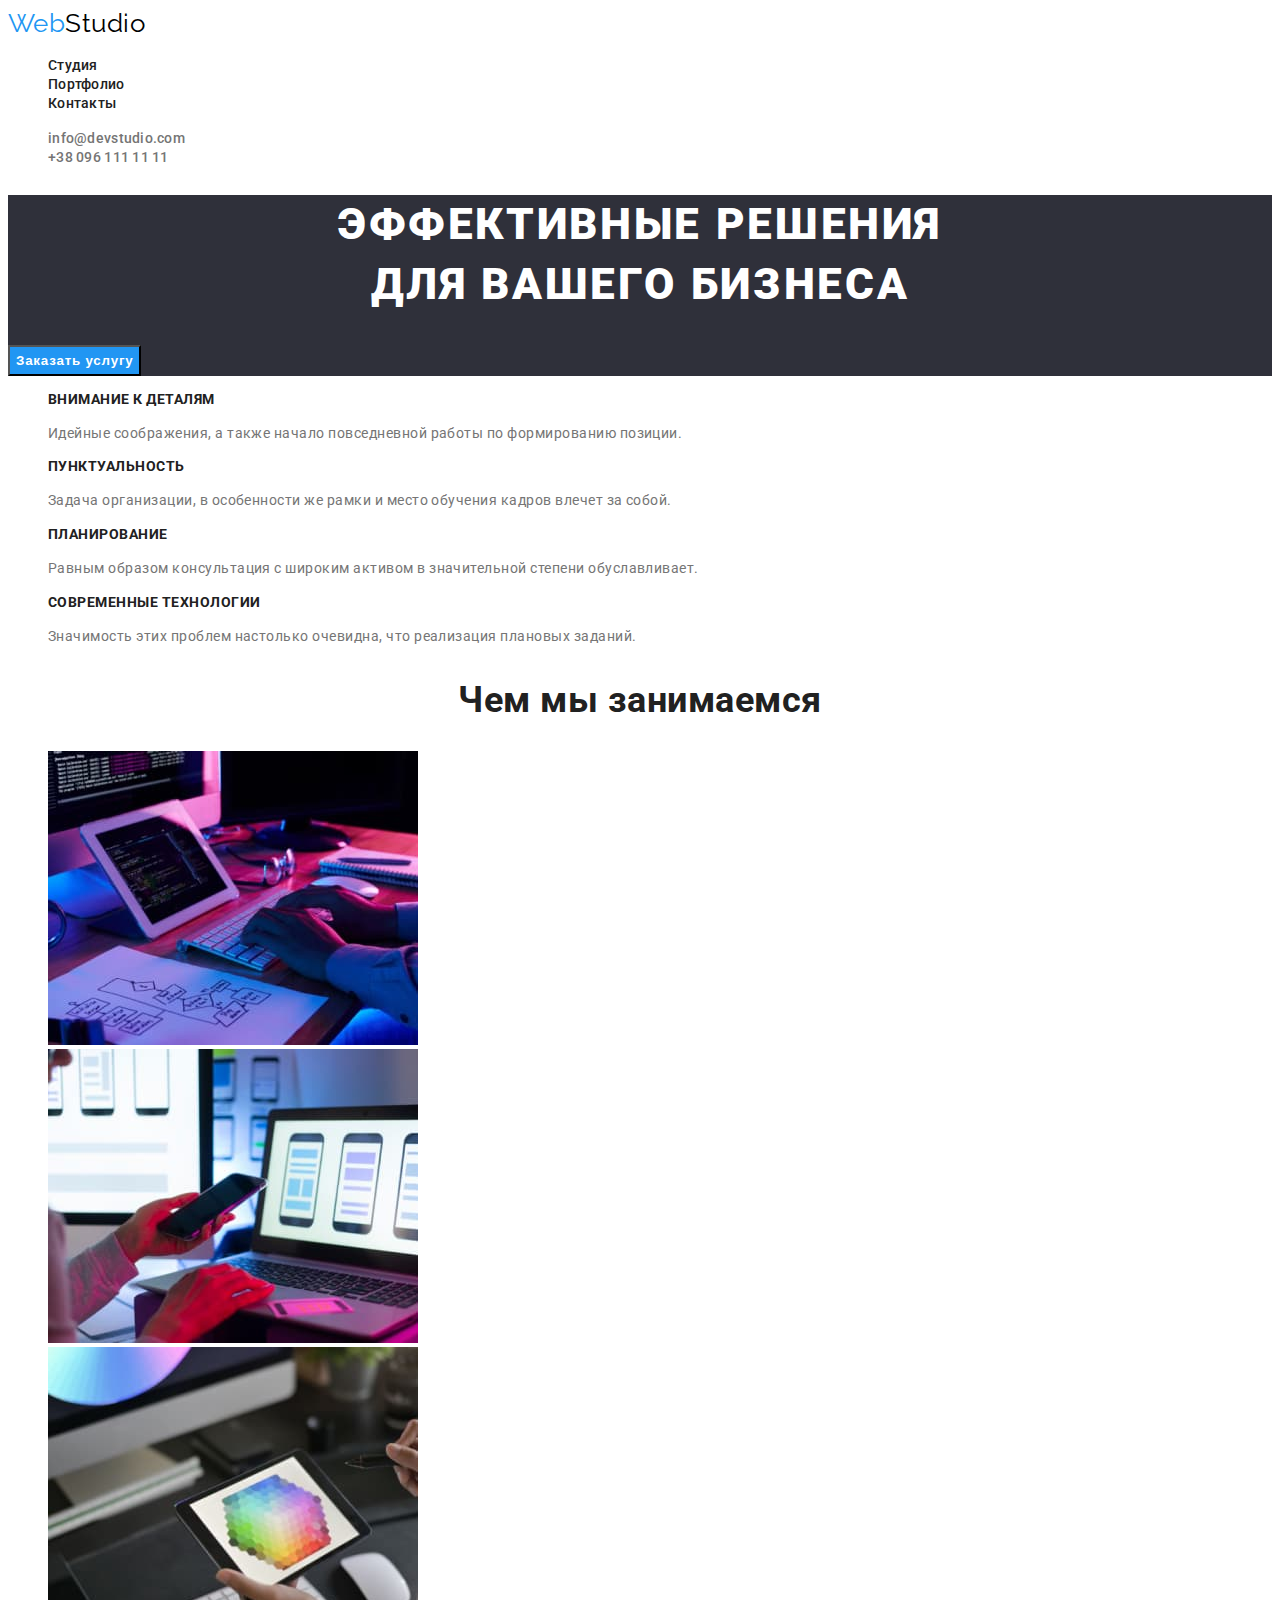
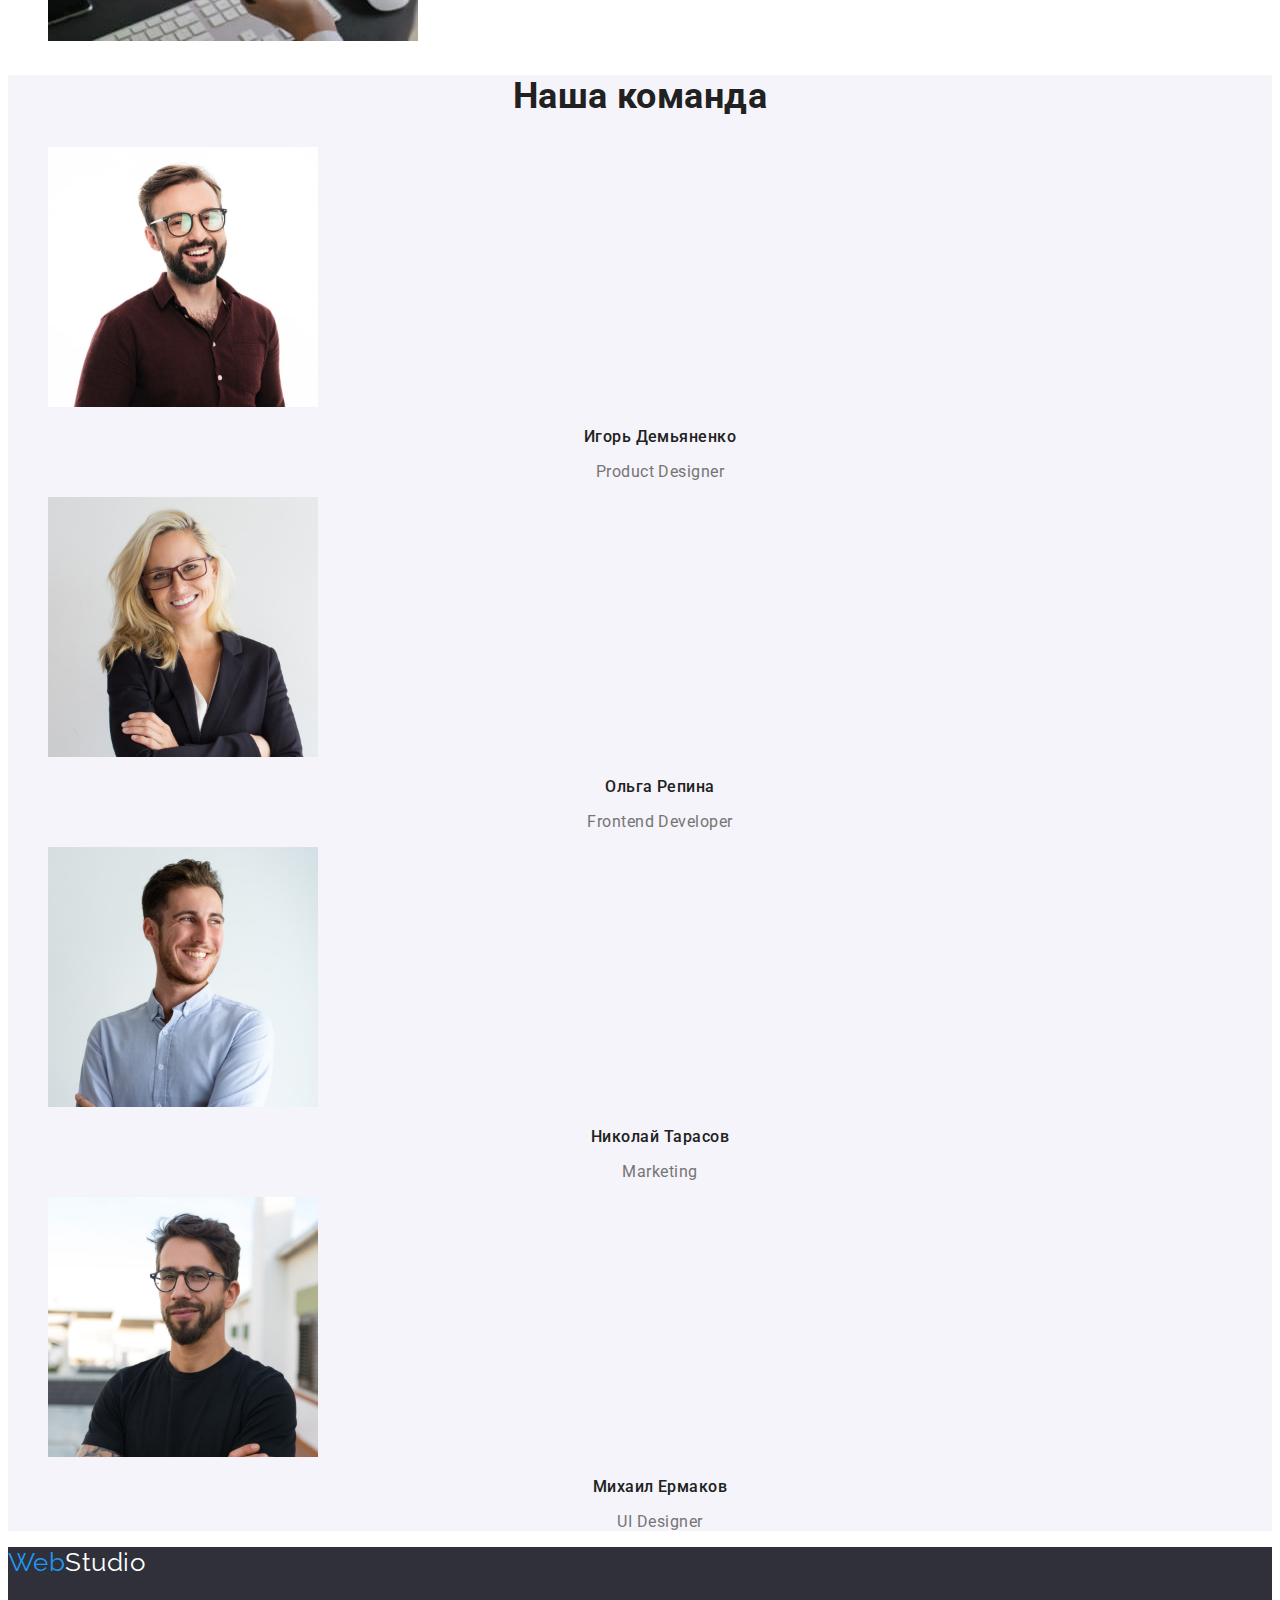
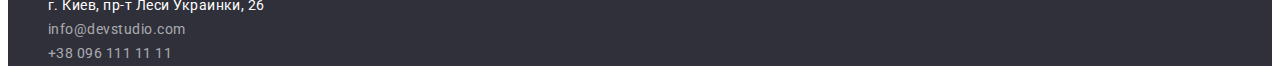
<file: index.html>
<!DOCTYPE html>
<html lang="ru">

<head>
  <meta charset="UTF-8" />
  <meta http-equiv="X-UA-Compatible" content="IE=edge" />
  <meta name="viewport" content="width=device-width, initial-scale=1.0" />
  <title>WebStudio Портфолио</title>
  <link rel="preconnect" href="https://fonts.gstatic.com" />
  <link href="https://fonts.googleapis.com/css2?family=Raleway:wght@700&family=Roboto:wght@400;500;700;900&display=swap"
    rel="stylesheet" />
  <link rel="stylesheet" href="https://cdnjs.cloudflare.com/ajax/libs/modern-normalize/1.0.0/modern-normalize.min.css"
    integrity="sha512-ISS7cAi1PEhQ8jnbJpJZMd29NlhNj4AWYyLOSp2CE/CsHxTCu+r+t0D2yoJudVrd0/8fTVPUVDzY5Tvli75u/g=="
    crossorigin="anonymous" />
  <link rel="stylesheet" href="./css/styles.css" />
</head>

<body>
  <header class="white-bg">
    <a class="logo" href="./index.html"><span class="l1">Web</span><span class="l2">Studio</span>
    </a>
    <nav>
      <ul class="list">
        <li><a class="nav" href="./index.html">Студия</a></li>
        <li><a class="nav" href="./portfolio.html">Портфолио</a></li>
        <li><a class="nav" href="">Контакты</a></li>
      </ul>
    </nav>
    <ul class="list">
      <li>
        <a class="links-top" href="mailto:info@devstudio.com" target="_blank">info@devstudio.com</a>
      </li>
      <li>
        <a class="links-top" href="tel:+380961111111" target="_blank">+38 096 111 11 11</a>
      </li>
    </ul>
  </header>
  <main>
    <section class="dark-bg">
      <h1 class="ind-h1">
        Эффективные решения<br /><span class="white-space">для вашего бизнеса</span>
      </h1>
      <button class="ind-btn" type="button">Заказать услугу</button>
    </section>
    <section>
      <ul class="list">
        <li>
          <h3 class="ind-list1-h3">Внимание к деталям</h3>
          <p class="ind-list1-p">
            Идейные соображения, а также начало повседневной работы по
            формированию позиции.
          </p>
        </li>
        <li>
          <h3 class="ind-list1-h3">Пунктуальность</h3>
          <p class="ind-list1-p">
            Задача организации, в особенности же рамки и место обучения кадров
            влечет за собой.
          </p>
        </li>
        <li>
          <h3 class="ind-list1-h3">Планирование</h3>
          <p class="ind-list1-p">
            Равным образом консультация с широким активом в значительной
            степени обуславливает.
          </p>
        </li>
        <li>
          <h3 class="ind-list1-h3">Современные технологии</h3>
          <p class="ind-list1-p">
            Значимость этих проблем настолько очевидна, что реализация
            плановых заданий.
          </p>
        </li>
      </ul>
    </section>
    <section>
      <h2 class="ind-h2">Чем мы занимаемся</h2>
      <ul class="list">
        <li>
          <img src="./images/we-do/img-01.jpg" width="370" height="294" alt="Планирование" />
        </li>
        <li>
          <img src="./images/we-do/img-02.jpg" width="370" height="294" alt="Дизайн" />
        </li>
        <li>
          <img src="./images/we-do/img-03.jpg" width="370" height="294" alt="Цвет" />
        </li>
      </ul>
    </section>
    <section class="light-bg">
      <h2 class="ind-h2">Наша команда</h2>
      <ul class="list">
        <li>
          <img src="./images/team/img-01.jpg" width="270" height="260" alt="Игорь Демьяненко" />
          <h3 class="ind-list2-h3">Игорь Демьяненко</h3>
          <p class="ind-list2-p">Product Designer</p>
        </li>
        <li>
          <img src="./images/team/img-02.jpg" width="270" height="260" alt="Ольга Репина" />
          <h3 class="ind-list2-h3">Ольга Репина</h3>
          <p class="ind-list2-p">Frontend Developer</p>
        </li>
        <li>
          <img src="./images/team/img-03.jpg" width="270" height="260" alt="Николай Тарасов" />
          <h3 class="ind-list2-h3">Николай Тарасов</h3>
          <p class="ind-list2-p">Marketing</p>
        </li>
        <li>
          <img src="./images/team/img-04.jpg" width="270" height="260" alt="Михаил Ермаков" />
          <h3 class="ind-list2-h3">Михаил Ермаков</h3>
          <p class="ind-list2-p">UI Designer</p>
        </li>
      </ul>
    </section>
  </main>
  <footer class="dark-bg">
    <a class="logo" href="./index.html"><span class="l1">Web</span><span class="l3">Studio</span>
    </a>
    <address>
      <ul class="list">
        <li>
          <a class="address" href="https://goo.gl/maps/Poxogy9ZwxsRHQay8" target="_blank">г. Киев, пр-т Леси Украинки,
            26</a>
        </li>
        <li>
          <a class="links-bot" href="mailto:info@devstudio.com" target="_blank">info@devstudio.com</a>
        </li>
        <li>
          <a class="links-bot" href="tel:+380961111111" target="_blank">+38 096 111 11 11</a>
        </li>
      </ul>
    </address>
  </footer>
</body>

</html>
</file>
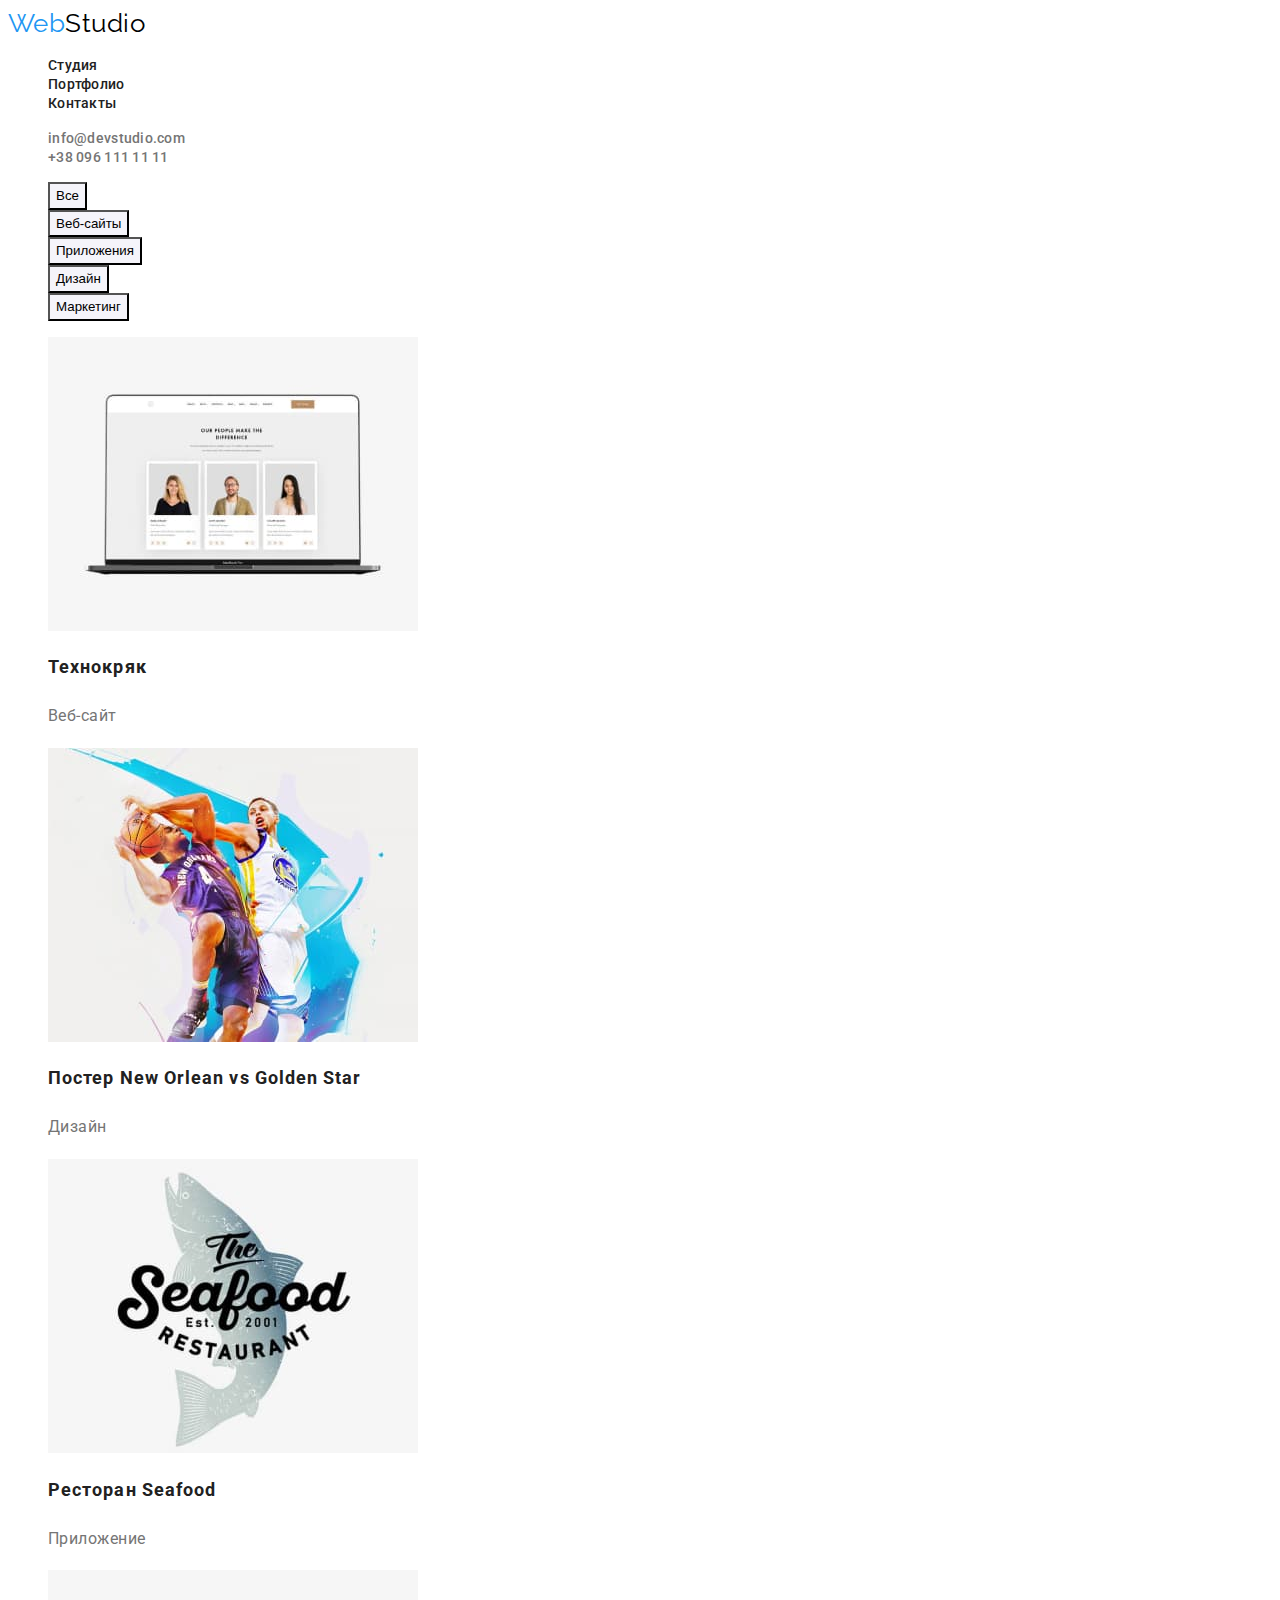
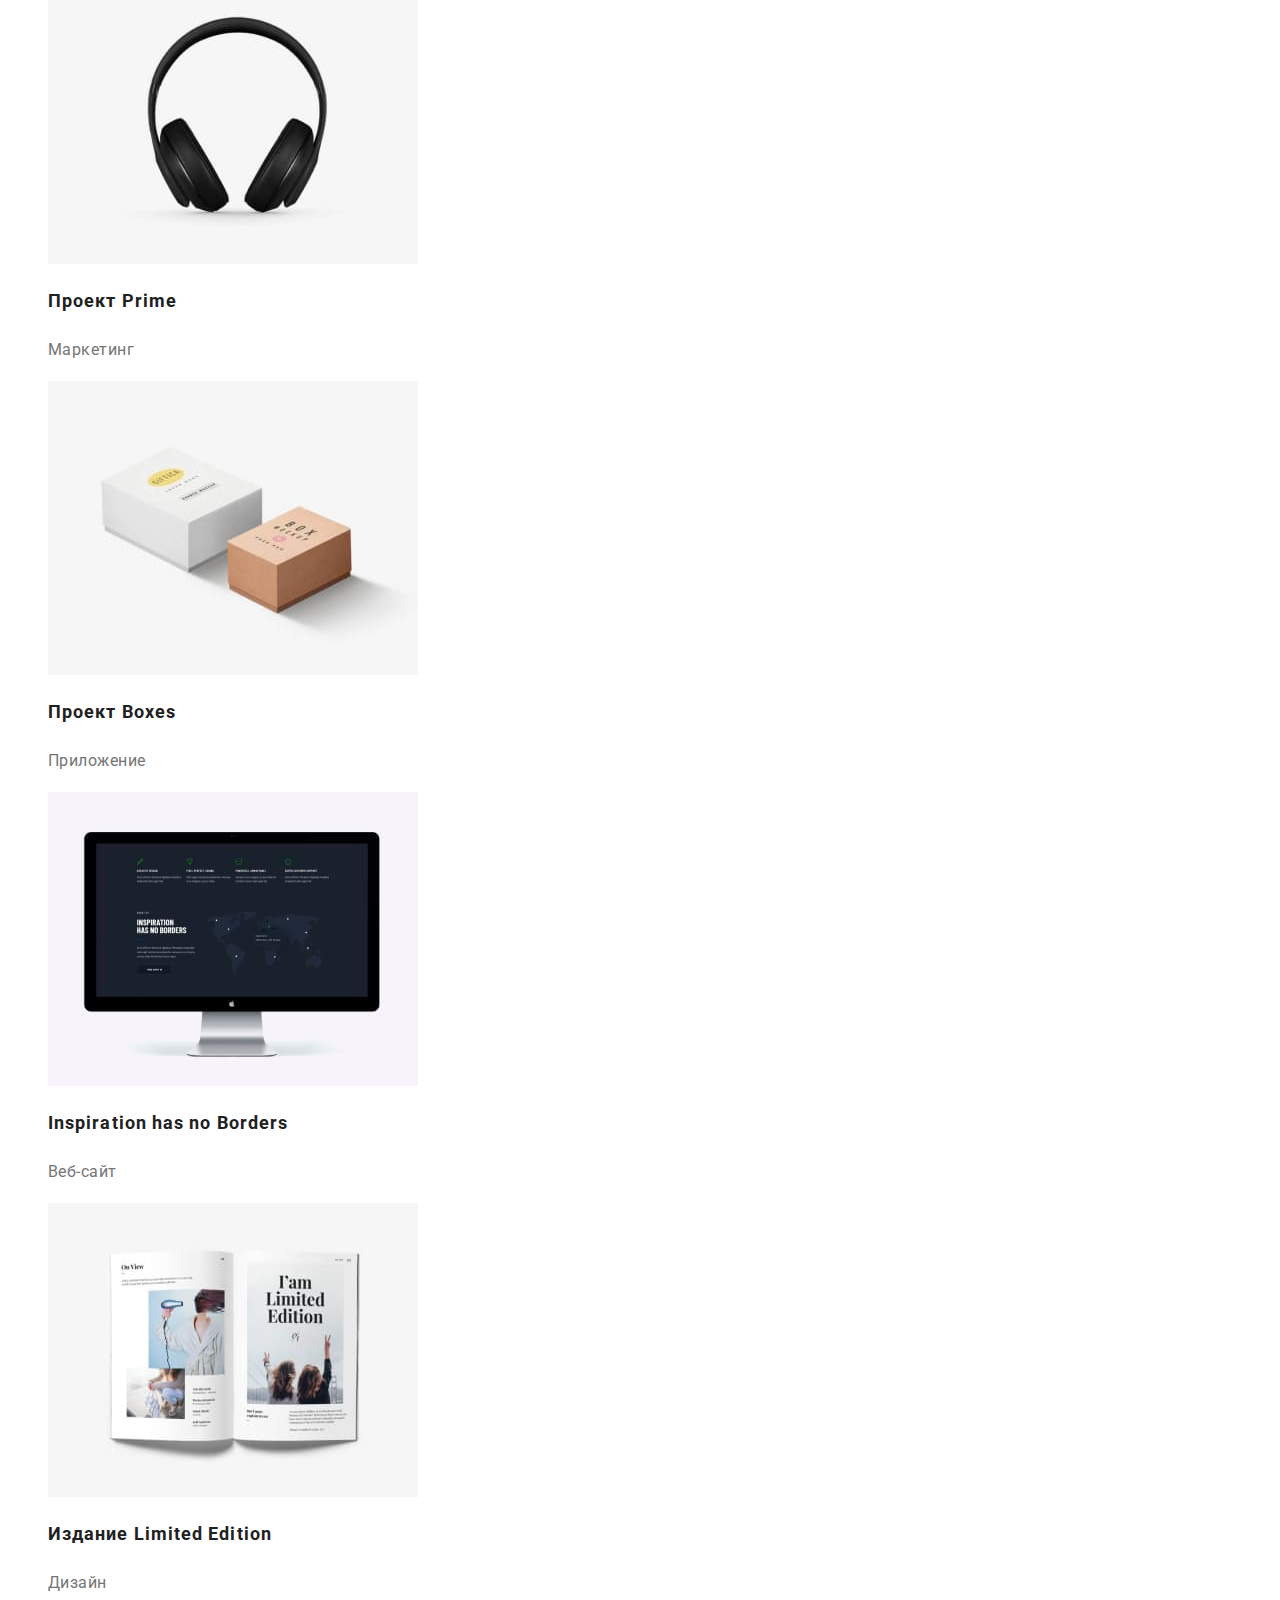
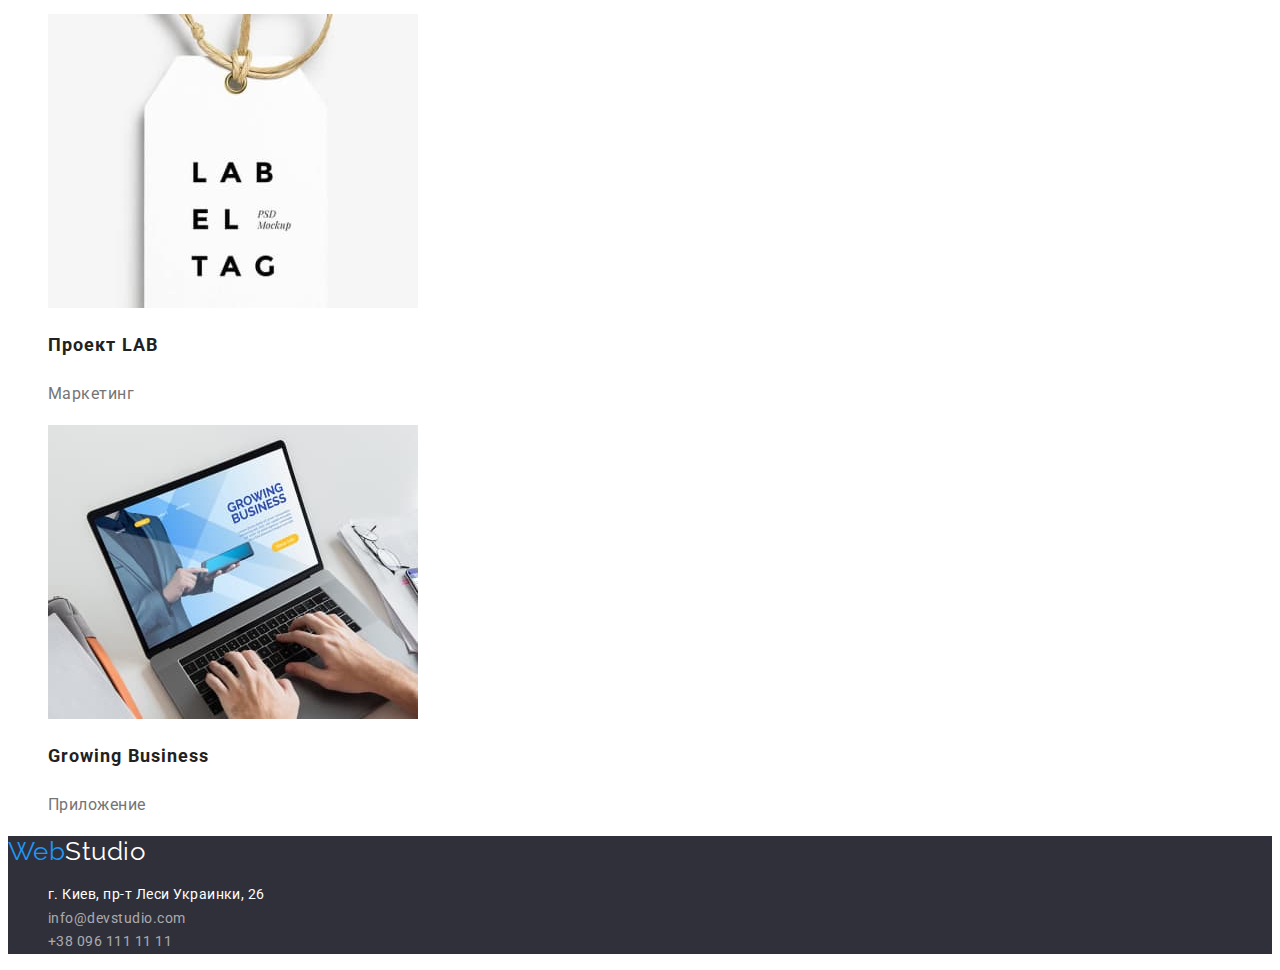
<file: portfolio.html>
<!DOCTYPE html>
<html lang="ru">

<head>
    <meta charset="UTF-8">
    <meta http-equiv="X-UA-Compatible" content="IE=edge">
    <meta name="viewport" content="width=device-width, initial-scale=1.0">
    <title>WebStudio Портфолио</title>
    <link rel="preconnect" href="https://fonts.gstatic.com">
    <link
        href="https://fonts.googleapis.com/css2?family=Raleway:wght@700&family=Roboto:wght@400;500;700;900&display=swap"
        rel="stylesheet">
    <link rel="stylesheet" href="https://cdnjs.cloudflare.com/ajax/libs/modern-normalize/1.0.0/modern-normalize.min.css"
        integrity="sha512-ISS7cAi1PEhQ8jnbJpJZMd29NlhNj4AWYyLOSp2CE/CsHxTCu+r+t0D2yoJudVrd0/8fTVPUVDzY5Tvli75u/g=="
        crossorigin="anonymous" />
    <link rel="stylesheet" href="./css/styles.css">
</head>

<body>
    <header class="white-bg">
        <a class="logo" href="./index.html"><span class="l1">Web</span><span class="l2">Studio</span>
        </a>
        <nav>
            <ul class="list">
                <li><a class="nav" href="./index.html">Студия</a></li>
                <li><a class="nav" href="./portfolio.html">Портфолио</a></li>
                <li><a class="nav" href="">Контакты</a></li>
            </ul>
        </nav>
        <ul class="list">
            <li><a class="links-top" href="mailto:info@devstudio.com" target="_blank">info@devstudio.com</a></li>
            <li><a class="links-top" href="tel:+380961111111" traet="_blank">+38 096 111 11 11</a></li>
        </ul>
    </header>
    <main>
        <section>
            <h1 class="visually-hidden">Фильтр Работ</h1>
            <ul class="list">
                <li><button class="por_btn" type="button">Все</button></li>
                <li><button class="por_btn" type="button">Веб-сайты</button></li>
                <li><button class="por_btn" type="button">Приложения</button></li>
                <li><button class="por_btn" type="button">Дизайн</button></li>
                <li><button class="por_btn" type="button">Маркетинг</button></li>
            </ul>
            <ul class="list">
                <li>
                    <img src="./images/portfolio/img-01.jpg" alt="Веб-сайт: Технокряк">
                    <h2 class="por-list1-h2">Технокряк</h2>
                    <p class="por-list1-p">Веб-сайт</p>
                </li>
                <li>
                    <img src="./images/portfolio/img-02.jpg" width="370" height="294"
                        alt="Дизайн: Постер New Orlean vs Golden Star">
                    <h2 class="por-list1-h2">Постер New Orlean vs Golden Star</h2>
                    <p class="por-list1-p">Дизайн</p>
                </li>
                <li>
                    <img src="./images/portfolio/img-03.jpg" width="370" height="294"
                        alt="Приложение: Ресторан Seafood">
                    <h2 class="por-list1-h2">Ресторан Seafood</h2>
                    <p class="por-list1-p">Приложение</p>
                </li>
                <li>
                    <img src="./images/portfolio/img-04.jpg" width="370" height="294" alt="Маркетинг: Проект Prime">
                    <h2 class="por-list1-h2">Проект Prime</h2>
                    <p class="por-list1-p">Маркетинг</p>
                </li>
                <li>
                    <img src="./images/portfolio/img-05.jpg" alt="Приложение: Проект Boxes">
                    <h2 class="por-list1-h2">Проект Boxes</h2>
                    <p class="por-list1-p">Приложение</p>
                </li>
                <li>
                    <img src="./images/portfolio/img-06.jpg" width="370" height="294"
                        alt="Веб-сайт: Inspiration has no Borders">
                    <h2 class="por-list1-h2">Inspiration has no Borders</h2>
                    <p class="por-list1-p">Веб-сайт</p>
                </li>
                <li>
                    <img src="./images/portfolio/img-07.jpg" width="370" height="294"
                        alt="Дизайн: Издание Limited Edition">
                    <h2 class="por-list1-h2">Издание Limited Edition</h2>
                    <p class="por-list1-p">Дизайн</p>
                </li>
                <li>
                    <img src="./images/portfolio/img-08.jpg" width="370" height="294" alt="Маркетинг: Проект LAB">
                    <h2 class="por-list1-h2">Проект LAB</h2>
                    <p class="por-list1-p">Маркетинг</p>
                </li>
                <li>
                    <img src="./images/portfolio/img-09.jpg" width="370" height="294"
                        alt="Приложение: Growing Business">
                    <h2 class="por-list1-h2">Growing Business</h2>
                    <p class="por-list1-p">Приложение</p>
                </li>
            </ul>
        </section>
    </main>
    <footer class="dark-bg">
        <a class="logo" href="./index.html"><span class="l1">Web</span><span class="l3">Studio</span>
        </a>
        <address>
            <ul class="list">
                <li>
                    <a class="address" href="https://goo.gl/maps/Poxogy9ZwxsRHQay8" target="_blank">г. Киев, пр-т Леси
                        Украинки,
                        26</a>
                </li>
                <li>
                    <a class="links-bot" href="mailto:info@devstudio.com" target="_blank">info@devstudio.com</a>
                </li>
                <li>
                    <a class="links-bot" href="tel:+380961111111" target="_blank">+38 096 111 11 11</a>
                </li>
            </ul>
        </address>
    </footer>

</body>

</html>
</file>
<file: css/styles.css>
:root {
  --text-cl: #212121;
  --text-alt-cl: #757575;
  --text-logo-cl: #000000;
  --text-links-cl: #ffffff;
  --text-bot-links-cl: rgba(255, 255, 255, 0.6);
  --text-accent-cl: #2196f3;

  --bg-darck-cl: #2f303a;
  --bg-light-cl: #f5f4fa;
  --bg-white-cl: #ffffff;

  --font-main: "Roboto", Arial, Helvetica, sans-serif;
  --font-logo: "Raleway", Arial, Helvetica, sans-serif;
}

body {
  font-display: optional;
  font-family: var(--font-main);
  letter-spacing: 0.03em;
  color: var(--text-cl);
}

.logo {
  font-family: var(--font-logo);
  font-size: 26px;
  line-height: 1.19;
  text-decoration: none;
}

.logo .l1 {
  color: var(--text-accent-cl);
}

.logo .l2 {
  color: var(--text-logo-cl);
}

.logo .l3 {
  color: var(--text-links-cl);
}

.list {
  list-style: none;
}

.nav {
  font-weight: 500;
  font-size: 14px;
  line-height: 1.14;
  letter-spacing: 0.02em;
  color: inherit;
  text-decoration: none;
}

.nav:hover,
.nav:focus {
  color: var(--text-accent-cl);
}

.links-top {
  font-weight: 500;
  font-size: 14px;
  line-height: 1.14;
  letter-spacing: 0.02em;
  color: var(--text-alt-cl);
  text-decoration: none;
}

.links-top:hover,
.links-top:focus {
  color: var(--text-accent-cl);
}

.white-bg {
  background-color: var(--bg-white-cl);
}
.dark-bg {
  background-color: var(--bg-darck-cl);
}
.light-bg {
  background-color: var(--bg-light-cl);
}

.ind-h1 {
  font-weight: 900;
  font-size: 44px;
  line-height: 1.36;
  text-align: center;
  letter-spacing: 0.06em;
  color: var(--text-links-cl);
  text-transform: uppercase;
}

.white-space {
  white-space: nowrap;
}

.ind-btn {
  font-weight: 700;
  line-height: 1.88;
  display: flex;
  text-align: center;
  letter-spacing: 0.06em;
  color: var(--text-links-cl);
  background-color: var(--text-accent-cl);
  cursor: pointer;
}

.ind-list1-h3 {
  font-weight: 700;
  font-size: 14px;
  line-height: 1.14;
  text-transform: uppercase;
}

.ind-list1-p {
  font-size: 14px;
  line-height: 1.71;
  color: var(--text-alt-cl);
}

.ind-h2 {
  font-size: 36px;
  line-height: 1.17;
  text-align: center;
  font-weight: 700;
}

.ind-list2-h3 {
  font-weight: 500;
  font-size: 16px;
  line-height: 1.19;
  text-align: center;
  letter-spacing: 0.03em;
}

.ind-list2-p {
  line-height: 1.19;
  font-size: 16px;
  text-align: center;
  letter-spacing: 0.03em;
  color: var(--text-alt-cl);
}

.visually-hidden {
  position: absolute !important;
  clip: rect(1px 1px 1px 1px);
  clip: rect(1px, 1px, 1px, 1px);
  padding: 0 !important;
  border: 0 !important;
  height: 1px !important;
  width: 1px !important;
  overflow: hidden;
}

.por_btn {
  font-weight: 500;
  text-align: center;
  line-height: 1.63;
  background-color: var(--bg-light-cl);
  cursor: pointer;
}

.por_btn:hover,
.por_btn:focus {
  background-color: var(--text-accent-cl);
  color: var(--text-links-cl);
}

.por-list1-h2 {
  font-weight: 700;
  font-size: 18px;
  line-height: 2;
  letter-spacing: 0.06em;
}

.por-list1-p {
  font-size: 16px;
  line-height: 1.88;
  letter-spacing: 0.03em;
  color: var(--text-alt-cl);
}

.address {
  font-style: normal;
  font-size: 14px;
  line-height: 1.71;
  color: var(--text-links-cl);
  text-decoration: none;
}

.address:hover,
.address:focus {
  color: var(--text-accent-cl);
}

.links-bot {
  font-style: normal;
  font-size: 14px;
  line-height: 1.71;
  color: var(--text-bot-links-cl);
  text-decoration: none;
}

.links-bot:hover,
.links-bot:focus {
  color: var(--text-accent-cl);
}
</file>
